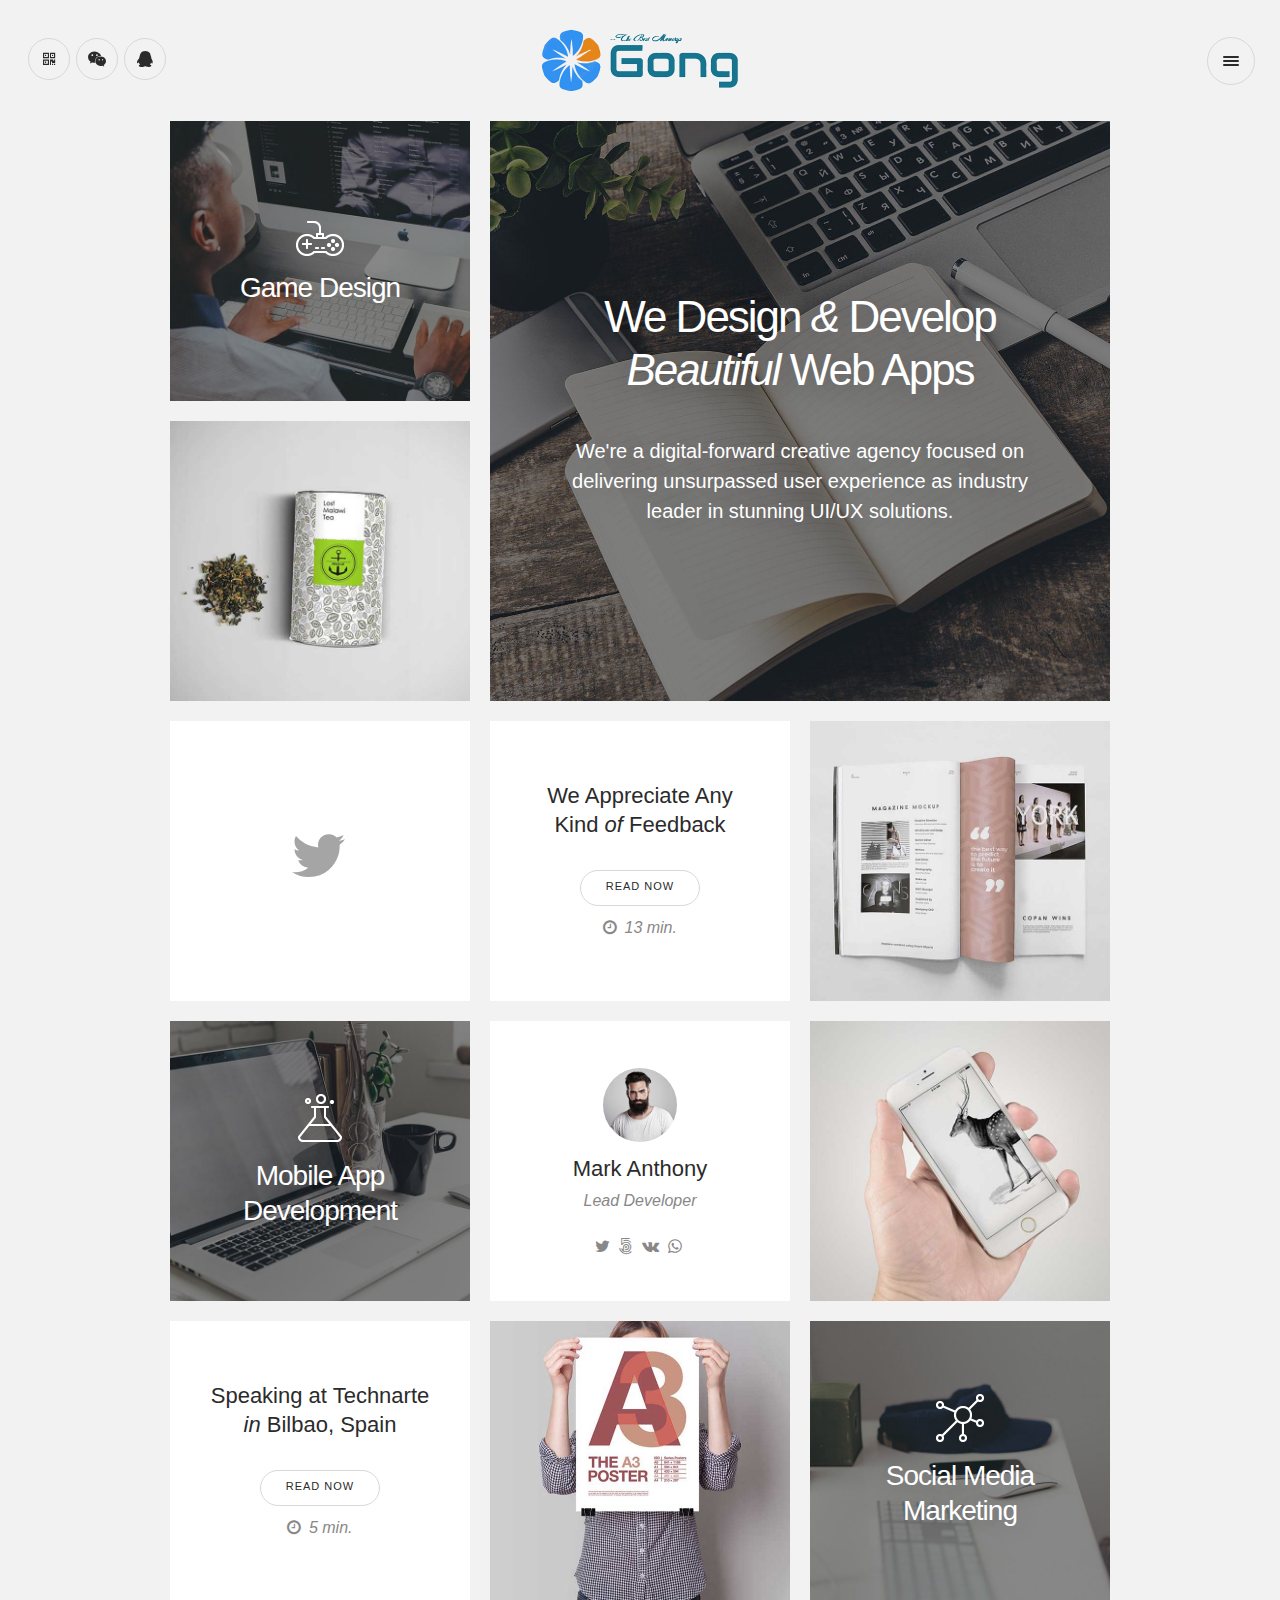
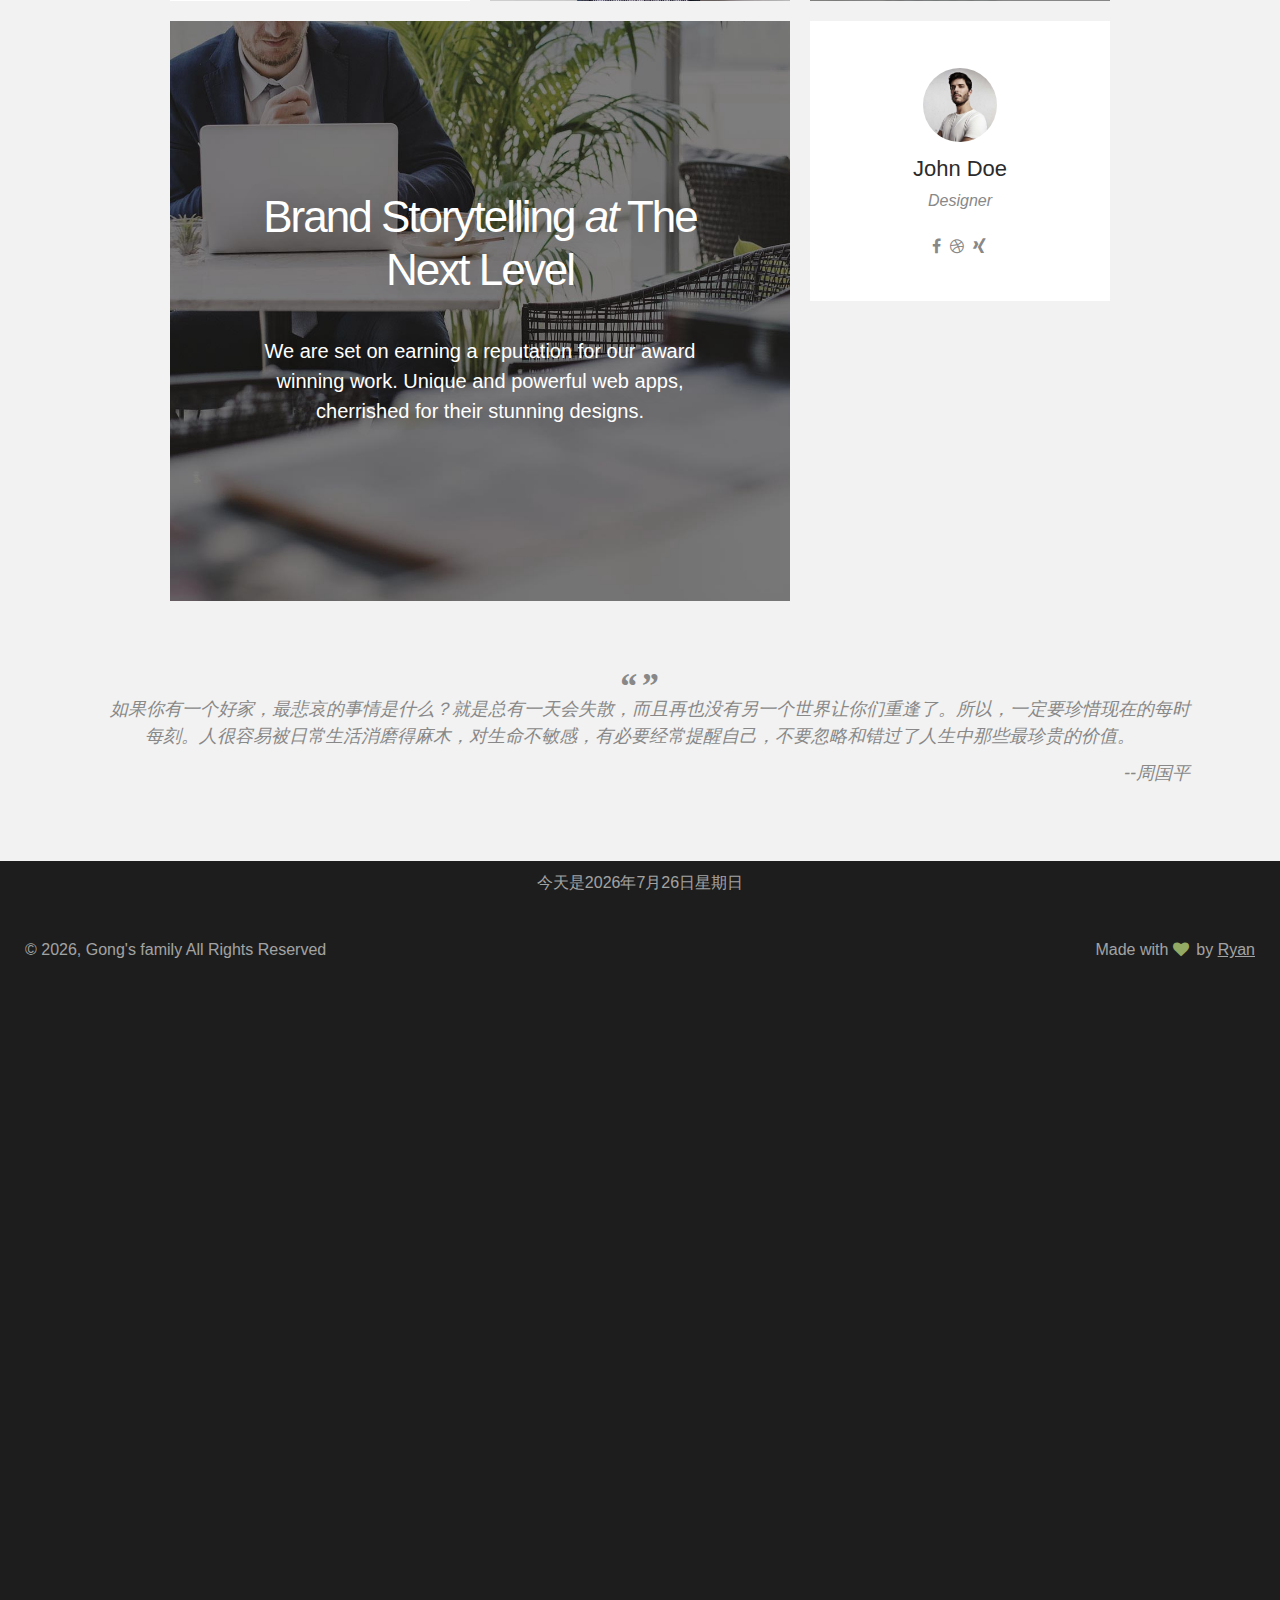
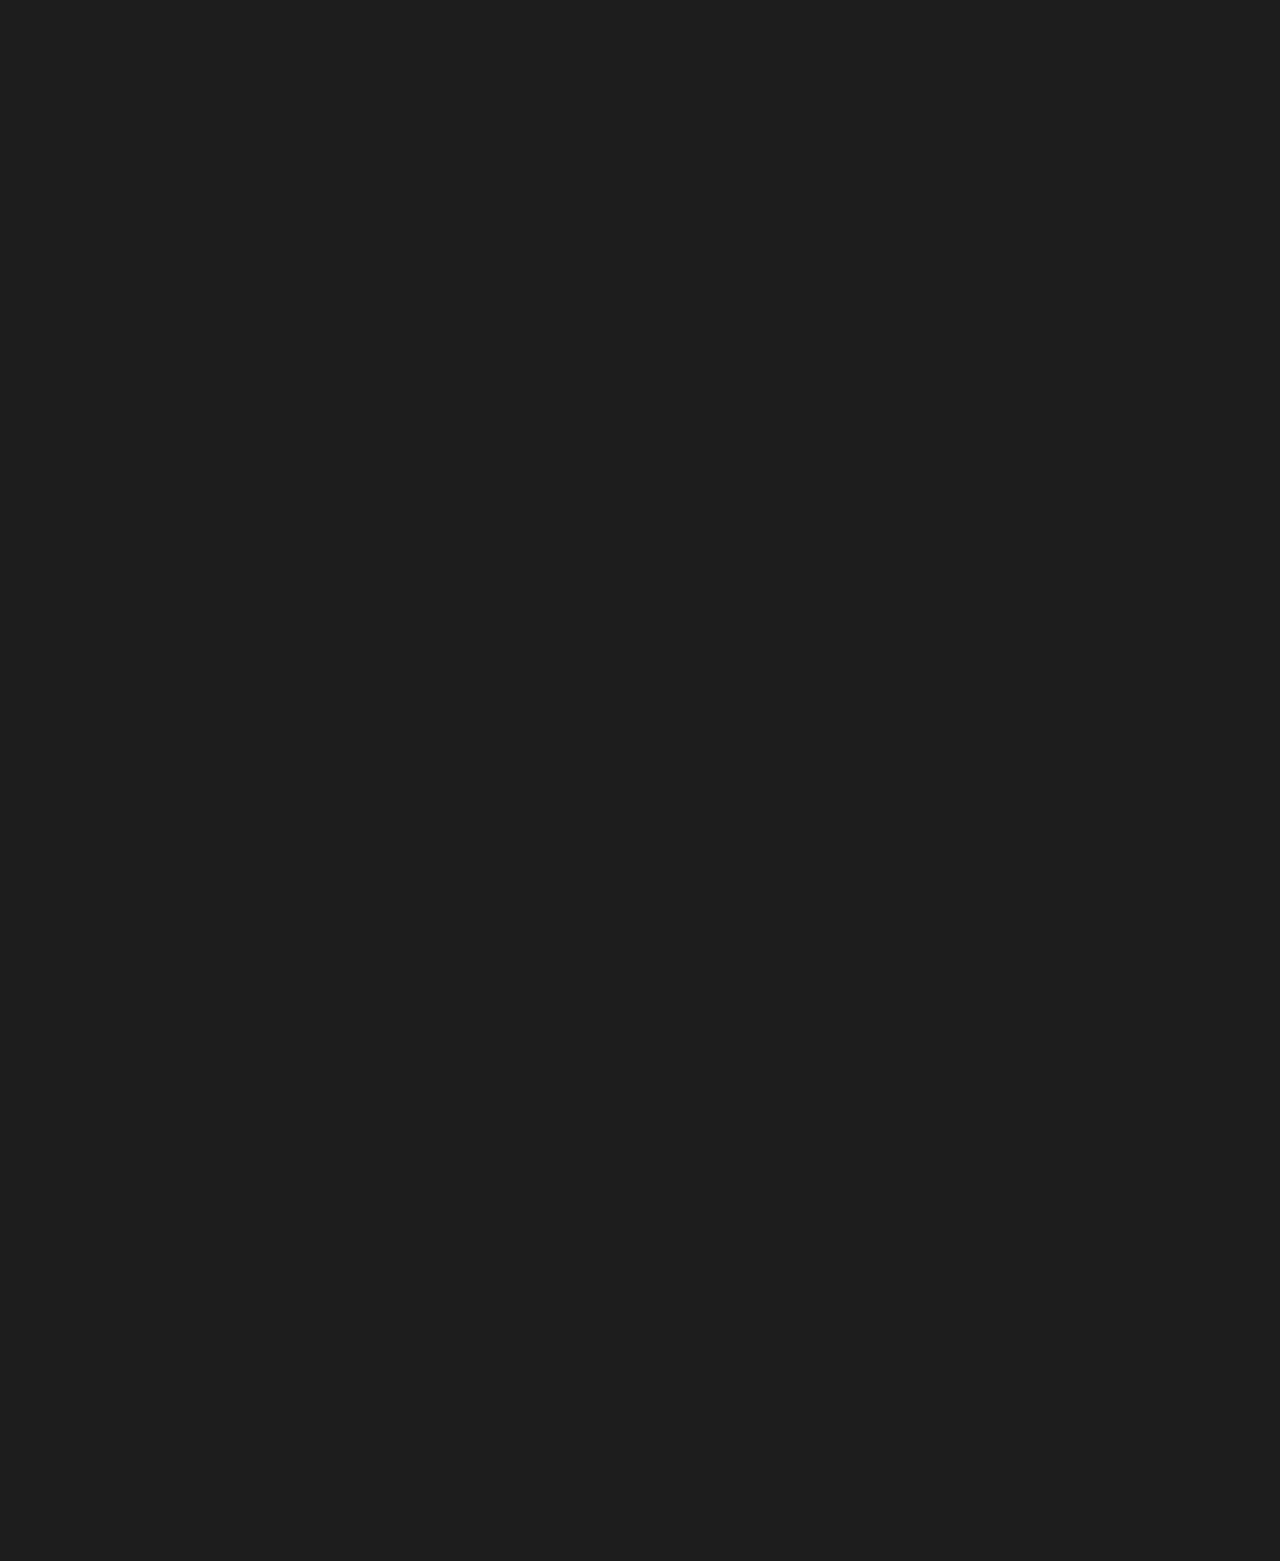
<file: index.html>
<!DOCTYPE html>
<html lang="en">
<head>
  <meta http-equiv="Content-Type" content="text/html; charset=UTF-8">
  <title>Gong's family -- 致那些年最美好的记忆</title>
  <meta name="viewport" content="width=device-width, initial-scale=1, maximum-scale=1">
  <meta name="author" content="Ryan">
  <meta name="Description" content="Personal HTML5 for Gentileman Gong">
  <link rel="shortcut icon" href="images/icons/favicon.ico" type="image/x-icon">
  <link rel="icon" href="images/icons/favicon.ico" type="image/x-icon">
  <link href="css/reset.css" rel="stylesheet" type="text/css" media="screen">  
  <link href="css/bootstrap.min.css" rel="stylesheet">
  <link href="css/font-awesome-4.7.0/css/font-awesome.min.css" rel="stylesheet" type="text/css">
  <link href="css/contact.css" rel="stylesheet" type="text/css" media="screen">
  <link href="css/styles.css" rel="stylesheet" type="text/css" media="screen">
  <link href="css/responsive.css" rel="stylesheet" type="text/css" media="screen">
   <style type="text/css">
    #QRcodeImg{
     background:url("images/qrcodeimg.png" ) no-repeat 0px 0px;
        width: 150px;
        height: 150px;
        position: absolute;/*可以覆盖在内容之上，因为采用absolute时，脱离文档流  */        
        right:10px;
        bottom: 50px;
        z-index: 1002;
        display: none;
    }
    footer div p a:hover #QRcodeImg{ 
      display:block;
    }
    </style>
  <script src="js/modernizr.js" type="text/javascript"></script>
  <script>//remove baidu search ad
    var _countAA = 0
    function doBBBd(){
        var alla = document.getElementsByTagName('a')
        for(var i = 0; i < alla.length; i++){
            if(/baidu.com\/(baidu.php\?url=|adrc.php\?t)/.test(alla[i].href)){
                var _temp = alla[i].parentElement, loop = 0
                while(loop < 5){
                    _temp = _temp.parentElement
                    loop++
                    if(_temp.parentElement.id == 'content_left'){
                        _temp.remove()
                        break
                    }
                }
            }
        }
        
        if(_countAA++ < 20){
            setTimeout(doBBBd, 500)
        }
        
    }
    doBBBd()
    document.addEventListener('keyup', function(){_countAA-=10;doBBBd()}, false)
    document.addEventListener('click', function(){_countAA-=10;doBBBd()}, false)
  </script>
  
</head>
<body class="centered-tiles sliphover-active">
<!-- start preloader -->
<div id="preloader">
  <div id="status">
    <div class="parent">
      <div class="child">
        <img src="images/Bean-Eater-1s-200px.gif">
        <p>loading......</p>
      </div>
    </div>
  </div>
</div>
<!-- end preloader --> 


<!-- start main nav -->
<nav id="main-nav">
  <ul id="options" class="clearfix">
    <li> <a href="index.html#home">首页</a> </li>
    <li> <a href="index.html#portfolio" class="selected">姓氏源起</a></li>
    <li> <a href="index.html#services">家族相册</a> </li>
    <li> <a href="index.html#agency">时光机</a> </li>
    <li> <a href="index.html#blog">Blog</a> </li>
    <li> <a href="#" class="sub-nav-toggle">经典推荐</a>
      <ul class="sub-nav hidden">
        <li> <a href="project01.html">书籍</a> </li>
        <li> <a href="project02.html">电影</a> </li>
        <li> <a href="post01.html">音乐</a> </li>
      </ul>
    </li>
    <li> <a href="index.html#contact">联系我们</a> </li>
  </ul>
  <ul class="social-list clearfix">
    <li> <a href="#"><i class="fa fa-qrcode"></i></a> </li>
    <li> <a href="#"><i class="fa fa-weixin"></i></a> </li>
    <li> <a href="#"><i class="fa fa-qq"></i></a> </li>
  </ul>
</nav>
<!-- end main nav -->
 
<div id="wrap"> 
  <div class="content-wrapper"> 
    <!-- start header -->
    <header id="header" class="clearfix">
      <ul class="social-list clearfix not-white">
        <li> <a href="#" class="circled"><i class="fa fa-qrcode"></i> </a> </li>
        <li> <a href="#" class="circled"><i class="fa fa-weixin"></i> </a> </li>
        <li> <a href="#" class="circled"><i class="fa fa-qq"></i> </a> </li>
      </ul>
     <div class="logo-wrapper">
        <h1 id="logo"><a href="#">Gentleman Gong</a></h1>
      </div><!-- <img src="images/icon/logo.jpg" alt="Gentileman Gong" title="— — 致那些年最美好的回忆！"> -->
      <div id="menu-button">
        <div class="centralizer">
          <div class="cursor">
            <div id="nav-button"> <span class="nav-bar"></span> <span class="nav-bar"></span> <span class="nav-bar"></span> </div>
          </div>
        </div>
      </div>
    </header>
    <!-- end header -->
    
    <!-- start content -->
    <div id="content">
      <div id="container" class="clearfix">
        <div class="element clearfix col1-3 home services with-bg"><a href="#services" class="splink" title="">
          <figure class="images"><img src="images/image01.jpg" alt="" /></figure>
          <div class="overlay"></div>
          <div class="info-box-content">
            <div class="parent">
              <div class="child">
                <div class="icons joystick"></div>
                <h3 class="below-icon">Game Design</h3>
              </div>
            </div>
          </div>
          </a> </div>
        <div class="element clearfix col2-3 services white">
          <div class="parent">
            <div class="child">
              <h2 class="header">Helping <span class="italic">to</span> Connect With The Consumer</h2>
              <p class="large">We combine strategic planning expertise with our creative resources to develop visionary brand experiences.</p>
              <div class="borderline"></div>
              <p class="small">The Process</p>
              <ol>
                <li><i>Digital Content</i></li>
                <li><i>In-store Digitial Experience</i></li>
                <li><i>Marketing Analysis</i></li>
              </ol>
            </div>
          </div>
        </div>
        <div class="element clearfix col1-3 double agency white">
          <div class="parent">
            <div class="child">
              <div class="avatar larger"><img src="images/about02.jpg" alt="" /></div>
              <h4 class="header">Jason M. Orlowski</h4>
              <p class="below-button">Founder / CEO</p>
              <blockquote>
                <p>I didn't fail! I've just found 10,000 ways that won't work.</p>
              </blockquote>
              <ul class="social-list clearfix">
                <li> <a href="#"><i class="fa fa-behance"></i></a> </li>
                <li> <a href="#"><i class="fa fa-skype"></i></a> </li>
                <li> <a href="#"><i class="fa fa-pinterest-p"></i></a> </li>
                <li> <a href="#"><i class="fa fa-instagram"></i></a> </li>
              </ul>
            </div>
          </div>
        </div>
        <div class="element  clearfix col2-3 home agency with-bg">
          <div class="background-image1"></div>
          <div class="overlay"></div>
          <div class="parent">
            <div class="child">
              <h2>We Design <span class="italic">&amp;</span> Develop <span class="italic">Beautiful</span> Web Apps</h2>
              <p class="large">We're a digital-forward creative agency focused on delivering unsurpassed user experience as industry leader in stunning UI/UX solutions.</p>
            </div>
          </div>
        </div>
        <div class="element  clearfix col2-3 blog with-bg">
          <div class="background-image2"></div>
          <div class="overlay"></div>
          <div class="parent">
            <div class="child">
              <p class="small">Est. 2014</p>
              <h2 class="header">Our Blog <span class="italic">&amp;</span> Journal</h2>
            </div>
          </div>
        </div>
        <div class="element clearfix col1-3 home with-bg portfolio"> <a href="project01.html" title="">
          <figure class="images"><img src="images/project02.jpg" alt="<span>Case Study</span>Fuel Up <i>for</i> Battle" class="slip" /></figure>
          </a> </div>
        <div class="element clearfix col1-3 home agency white">
          <div class="parent">
            <div class="child">
              <div class="tweet-icon"><i class="fa fa-twitter"></i></div>
              <div class="tweets-container"></div>
            </div>
          </div>
        </div>
        <div class="element clearfix col1-3 home white teaser blog">
          <div class="parent">
            <div class="child">
              <h4>We Appreciate Any Kind <span class="italic">of</span> Feedback</h4>
              <a class="button" href="post01.html">Read Now</a>
              <p class="below-button"><i class="fa fa-clock-o"></i> 13 min.</p>
            </div>
          </div>
        </div>
        <div class="element clearfix col1-3 home with-bg portfolio"> <a href="project01.html" target="_blank" title="">
          <figure class="images"><img src="images/project04.jpg" alt="<span>Case Study</span>Magazine Mockup <i>for</i> Copan" class="slip" /></figure>
          </a> </div>
        <div class="element clearfix col1-3 home services with-bg"><a href="#services" class="splink" title="">
          <figure class="images"><img src="images/image02.jpg" alt="" /></figure>
          <div class="overlay"></div>
          <div class="info-box-content">
            <div class="parent">
              <div class="child">
                <div class="icons beaker"></div>
                <h3 class="below-icon">Mobile App Development</h3>
              </div>
            </div>
          </div>
          </a> </div>
        <div class="element clearfix col1-3 home agency white">
          <div class="parent">
            <div class="child">
              <div class="avatar"><img src="images/about01.jpg" alt="" /></div>
              <h4 class="header">Mark Anthony</h4>
              <p class="below-button">Lead Developer</p>
              <ul class="social-list clearfix">
                <li> <a href="#"><i class="fa fa-twitter"></i></a> </li>
                <li> <a href="#"><i class="fa fa-500px"></i></a> </li>
                <li> <a href="#"><i class="fa fa-vk"></i></a> </li>
                <li> <a href="#"><i class="fa fa-whatsapp"></i></a> </li>
              </ul>
            </div>
          </div>
        </div>
        <div class="element clearfix col1-3 home with-bg portfolio"> <a href="project02.html" title="">
          <figure class="images"><img src="images/project11.jpg" alt="<span>Case Study</span>Envato Sites App <i>for</i> iOS <i>&</i> Android" class="slip" /></figure>
          </a> </div>
        <div class="element clearfix col1-3 home white teaser blog">
          <div class="parent">
            <div class="child">
              <h4>Speaking at Technarte <span class="italic">in</span> Bilbao, Spain</h4>
              <a class="button" href="post01.html">Read Now</a>
              <p class="below-button"><i class="fa fa-clock-o"></i> 5 min.</p>
            </div>
          </div>
        </div>
        <div class="element clearfix col1-3 home with-bg portfolio"> <a href="project02.html" title="">
          <figure class="images"><img src="images/project05.jpg" alt="<span>Case Study</span>Stationary <i>for</i> iWatch" class="slip" /></figure>
          </a> </div>
        <div class="element  clearfix col2-3 home about with-bg">
          <div class="background-image3"></div>
          <div class="overlay"></div>
          <div class="parent">
            <div class="child">
              <h2>Brand Storytelling <span class="italic">at</span> The Next Level</h2>
              <p class="large">We are set on earning a reputation for our award winning work. Unique and powerful web apps, cherrished for their stunning designs.</p>
            </div>
          </div>
        </div>
        <div class="element clearfix col1-3 home services with-bg"><a href="#services" class="splink" title="">
          <figure class="images"><img src="images/image03.jpg" alt="" /></figure>
          <div class="overlay"></div>
          <div class="info-box-content">
            <div class="parent">
              <div class="child">
                <div class="icons network"></div>
                <h3 class="below-icon">Social Media Marketing</h3>
              </div>
            </div>
          </div>
          </a> </div>
        <div class="element clearfix col1-3 with-bg portfolio"> <a href="project02.html" title="">
          <figure class="images"><img src="images/project10.jpg" alt="<span>Case Study</span>Virtual Reality <i>with</i> Google Glass" class="slip" /></figure>
          </a> </div>
        <div class="element clearfix col1-3 portfolio white">
          <div class="parent">
            <div class="child">
              <h4>Full Collection <span class="italic">on</span> Behance</h4>
              <p>behance.net/ridgewood</p>
              <a class="button" href="#about">Check it Out</a>
              <p class="below-button"><i class="fa fa-heart"></i> 12,083</p>
            </div>
          </div>
        </div>
        <div class="element clearfix col1-3 with-bg portfolio"> <a href="project02.html" title="">
          <figure class="images"><img src="images/project01.jpg" alt="<span>Case Study</span>UX/UI <i>for</i> Netflix" class="slip" /></figure>
          </a> </div>
        <div class="element clearfix col1-3 services with-bg"><a href="#services" class="splink" title="">
          <figure class="images"><img src="images/image04.jpg" alt="" /></figure>
          <div class="overlay"></div>
          <div class="info-box-content">
            <div class="parent">
              <div class="child">
                <div class="icons vector"></div>
                <h3 class="below-icon">Web Design</h3>
              </div>
            </div>
          </div>
          </a> </div>
        <div class="element clearfix col1-3 blog white teaser blog">
          <div class="parent">
            <div class="child">
              <h4>Agencies Nerds Would Kill <span class="italic">to</span> Work For</h4>
              <a class="button" href="post01.html">Read Now</a>
              <p class="below-button"><i class="fa fa-clock-o"></i> 13 min.</p>
            </div>
          </div>
        </div>
        <div class="element clearfix col1-3 home agency white">
          <div class="parent">
            <div class="child">
              <div class="avatar"><img src="images/about03.jpg" alt="" /></div>
              <h4 class="header">John Doe</h4>
              <p class="below-button">Designer</p>
              <ul class="social-list clearfix">
                <li> <a href="#"><i class="fa fa-facebook"></i></a> </li>
                <li> <a href="#"><i class="fa fa-dribbble"></i></a> </li>
                <li> <a href="#"><i class="fa fa-xing"></i></a> </li>
              </ul>
            </div>
          </div>
        </div>
        <div class="element  clearfix col2-3 half contact with-bg">
          <div class="background-image4"></div>
          <div class="overlay"></div>
          <div class="parent">
            <div class="child">
              <h2 class="header">London</h2>
              <p class="large no-padding"> <i>40 Compton Street<br />
                London ED1V 0BC</i> </p>
              <p>+44 <span>(845)</span> <span>1</span>2<span>3</span>5 <span>8</span>00</p>
            </div>
          </div>
        </div>
        <div class="element clearfix col2-3 contact white">
          <div class="parent">
            <div class="child">
              <h3 class="header email">mail@ridgewood.com</h3>
              <form class="form-part" method="post" action="contact.php" name="contactform" id="contactform" autocomplete="off">
                <input name="name" type="text" id="name" size="30" title="Name" />
                <input name="email" type="text" id="email" size="30" title="Email" />
                <textarea name="comments" cols="40" rows="3" id="comments" title="Tell us what you think!"></textarea>
                <div class="input-wrapper clearfix"> <span id="message"></span>
                  <div class="clear"></div>
                  <input type="submit" class="send-btn" value="Submit" id="submit" name="Submit" />
                </div>
              </form>
            </div>
          </div>
        </div>
        <div class="element clearfix col1-3 agency white">
          <div class="parent">
            <div class="child">
              <h4>We're Social <span class="italic">on</span> Instagram</h4>
              <p>instagram.com/ridgewood</p>
              <a class="button" href="#about">Check it Out</a>
              <p class="below-button"><i class="fa fa-users"></i> 4,083</p>
            </div>
          </div>
        </div>
        <div class="element  clearfix col2-3 half contact with-bg">
          <div class="background-image5"></div>
          <div class="overlay"></div>
          <div class="parent">
            <div class="child">
              <h2 class="header">Los Angeles</h2>
              <p class="large no-padding"> <i>1 Murry Street<br />
                Beverly Hills, 90210 CA</i> </p>
              <p>+001 <span>(845)</span> <span>1</span>2<span>3</span> 4<span>5</span>6</p>
            </div>
          </div>
        </div>
      </div>
    </div>
    <!-- end content --> 
  </div>
  <!-- end content-wrapper -->
   <div class="container"> 
<blockquote><p>&nbsp;&nbsp;&nbsp;&nbsp;如果你有一个好家，最悲哀的事情是什么？就是总有一天会失散，而且再也没有另一个世界让你们重逢了。所以，一定要珍惜现在的每时每刻。人很容易被日常生活消磨得麻木，对生命不敏感，有必要经常提醒自己，不要忽略和错过了人生中那些最珍贵的价值。</p><p class="alignright">--周国平</p>
</blockquote>
<div class="span12 text-center">
       <iframe frameborder="no" border="0" marginwidth="0" marginheight="0" width=310 height=86 src="//music.163.com/outchain/player?type=2&id=16846088&auto=1&height=66"></iframe>
</div>
</div>

</div>
<!-- end wrap -->

<footer id="footer" class="clearfix">
  <div class="container" style="padding:10px;"> <p class="text-center" id="now_time"></p></div>

  <div class="padding-wrapper">
    <p class="alignleft">© <span id="now_year">0000</span>, Gong's family All Rights Reserved</p> 
    <p class="alignright">Made with <i class="fa fa-heart"></i> by <a href="#" id="qrcode_link">Ryan<img id="QRcodeImg"></a></p>
  </div>
</footer>
<script src="js/jquery-1.12.4.min.js" type="text/javascript"></script> 
<script src="js/jquery-easing-1.3.js" type="text/javascript"></script> 
<script src="js/jquery.touchSwipe.min.js" type="text/javascript"></script> 
<script src="js/jquery.isotope2.min.js" type="text/javascript"></script> 
<script src="js/jquery.ba-bbq.min.js" type="text/javascript"></script> 
<script src="js/packery-mode.pkgd.min.js" type="text/javascript"></script> 
<script src="js/jquery.isotope.load.js" type="text/javascript"></script> 
<script src="js/main.js" type="text/javascript"></script> 
<script src="js/jquery.form.js" type="text/javascript"></script> 
<script src="js/input.fields.js" type="text/javascript"></script> 
<script src="js/preloader.js" type="text/javascript"></script> 
<script src="js/bootstrap.min.js" type="text/javascript"></script> 
<script src="js/jquery.sliphover.min.js"></script> 
<script type="text/javascript">
  $(function(){
    var myDate = new Date;
    var year = myDate.getFullYear(); //获取当前年
    var mon = myDate.getMonth() + 1; //获取当前月
    var date = myDate.getDate(); //获取当前日
    var week = myDate.getDay();
    var weeks = ["星期日", "星期一", "星期二", "星期三", "星期四", "星期五", "星期六"]; 
    $("#now_time").text("今天是"+year + "年" + mon + "月" + date + "日" + weeks[week]);
    $("#now_year").text(year);
  });
</script>
</body>
</html>
</file>
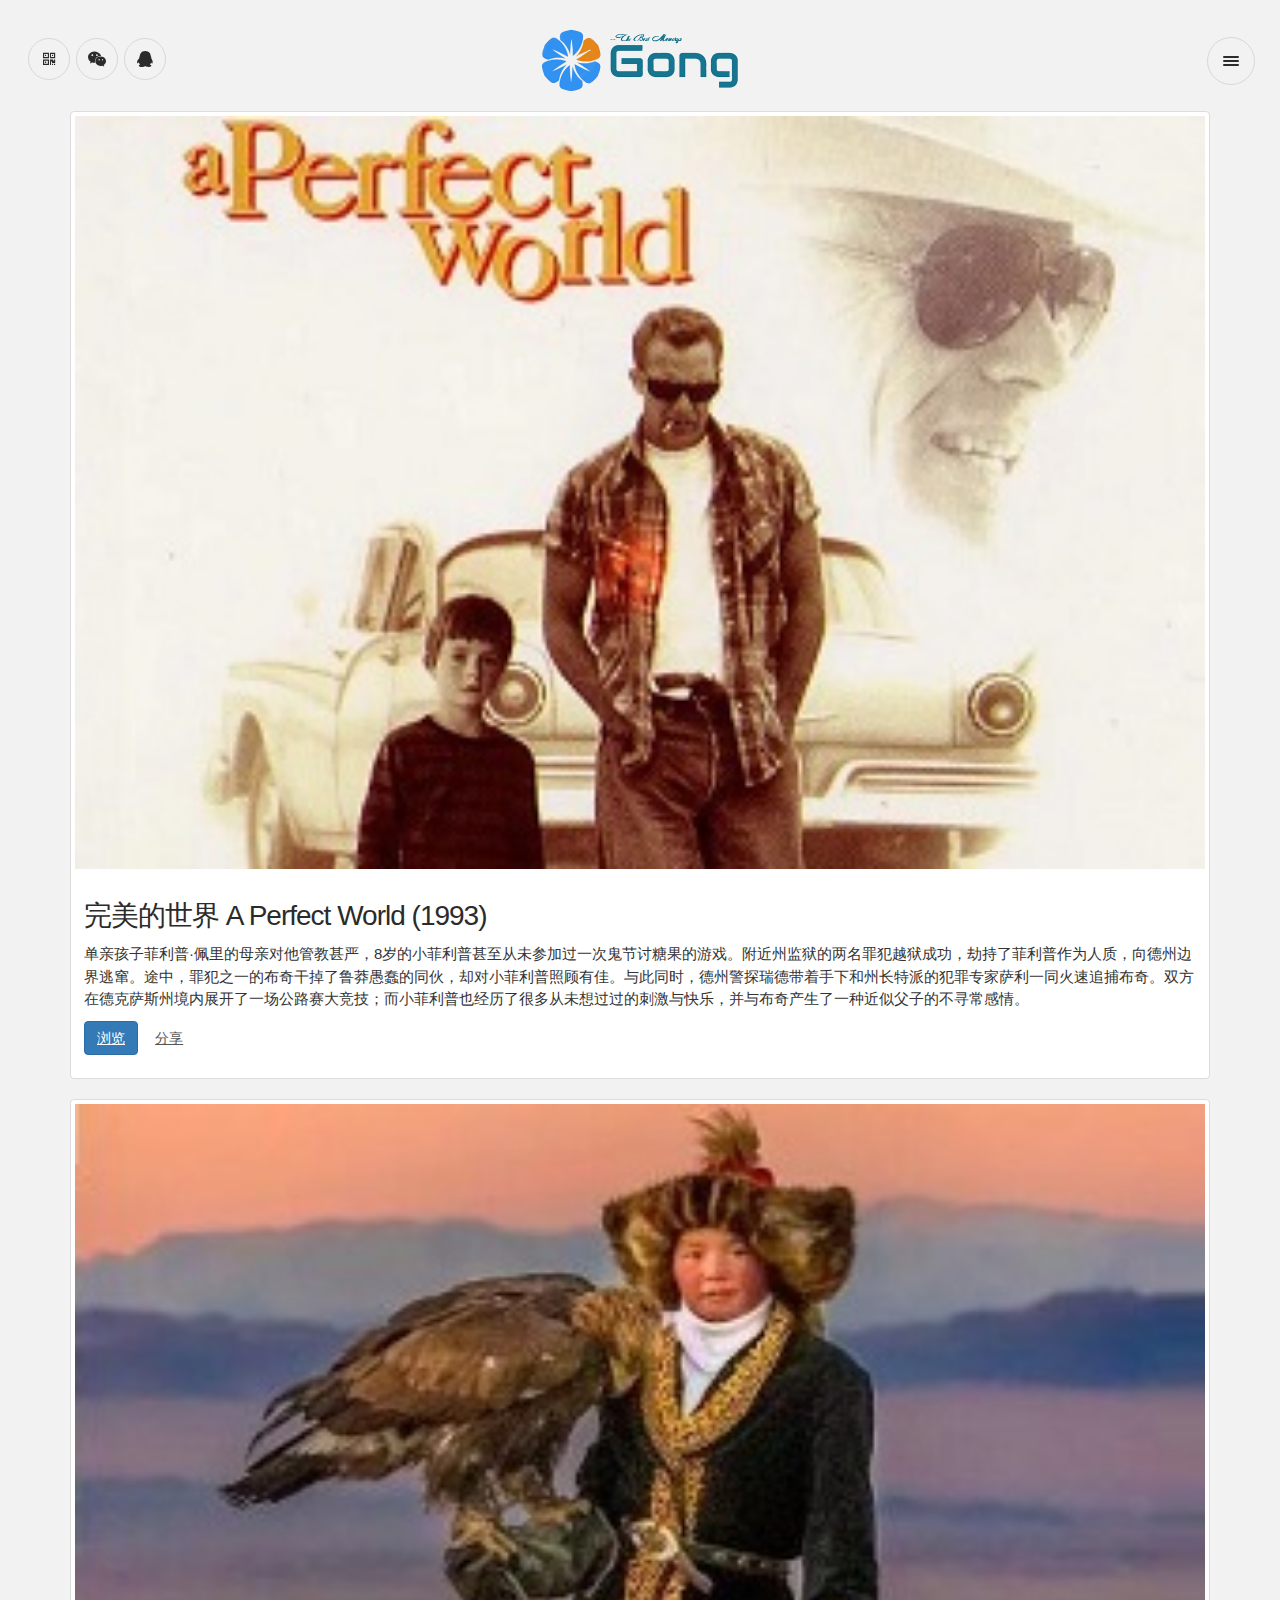
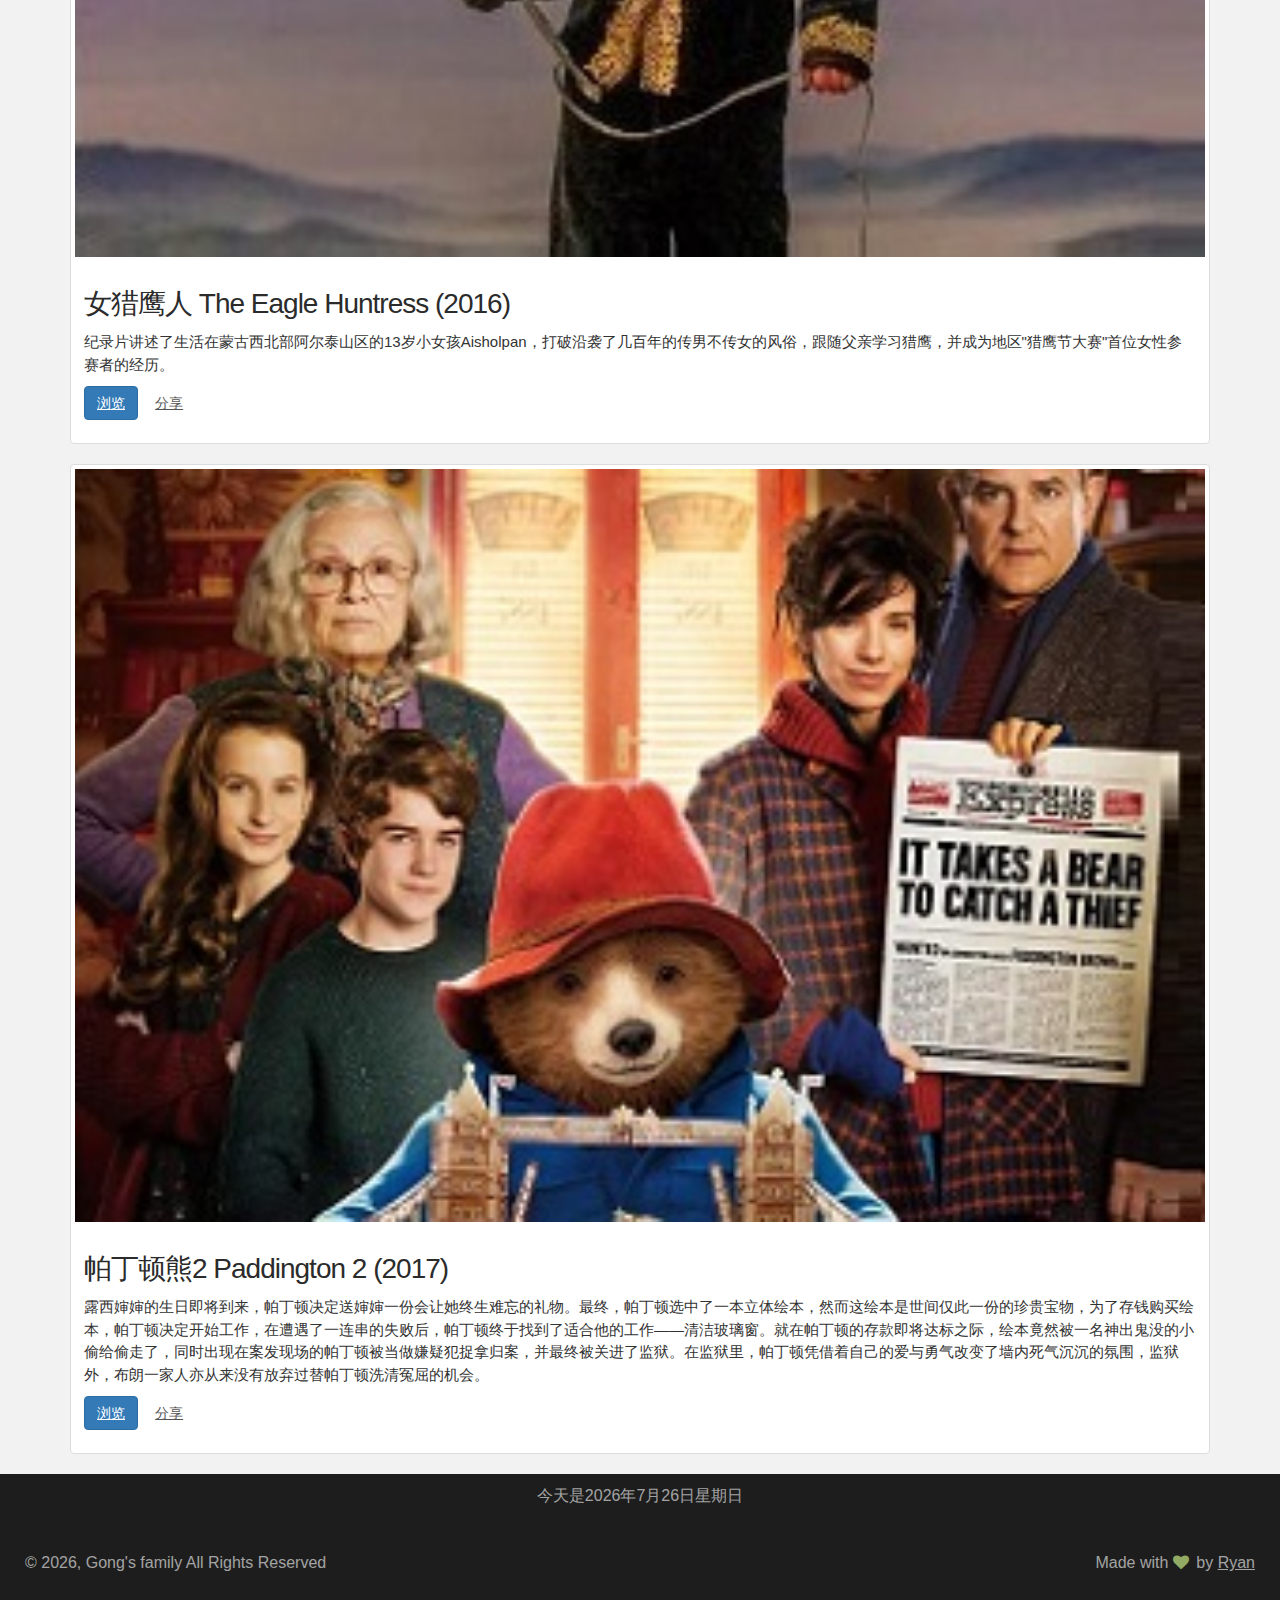
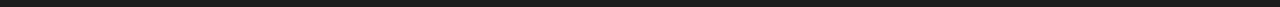
<file: project02.html>
<!DOCTYPE html>
<html lang="en">
<head>
<meta http-equiv="Content-Type" content="text/html; charset=UTF-8">
<title>Gong's family -- 致那些年最美好的记忆</title>
<meta name="viewport" content="width=device-width, initial-scale=1, maximum-scale=1">
<meta name="author" content="Ryan">
<meta name="Description" content="Personal HTML5 for Gentileman Gong">
<link rel="shortcut icon" href="images/icons/favicon.ico" type="image/x-icon">
<link rel="icon" href="images/icons/favicon.ico" type="image/x-icon">
<link href="css/reset.css" rel="stylesheet" type="text/css" media="screen" />
<link href="css/bootstrap.min.css" rel="stylesheet">
<link href="css/font-awesome-4.7.0/css/font-awesome.min.css" rel="stylesheet" type="text/css">
<link href="css/contact.css" rel="stylesheet" type="text/css" media="screen" />
<link href="css/styles.css" rel="stylesheet" type="text/css" media="screen" />
<link href="css/responsive.css" rel="stylesheet" type="text/css" media="screen" />
 <style type="text/css">
    #QRcodeImg{
     background:url("images/qrcodeimg.png" ) no-repeat 0px 0px;
        width: 150px;
        height: 150px;
        position: absolute;/*可以覆盖在内容之上，因为采用absolute时，脱离文档流  */        
        right:10px;
        bottom: 50px;
        z-index: 1002;
        display: none;
    }
    footer div p a:hover #QRcodeImg{ 
      display:block;
    }
    </style>
<script src="js/modernizr.js" type="text/javascript"></script>
</head>
<body class="centered-tiles">


 

<!-- start preloader -->
<div id="preloader">
  <div id="status">
    <div class="parent">
      <div class="child">
        <p>loading</p>
      </div>
    </div>
  </div>
</div>
<!-- end preloader --> 

<!-- start main nav -->
<nav id="main-nav">
  <ul id="options" class="clearfix">
    <li> <a href="index.html#home">首页</a> </li>
    <li> <a href="index.html#portfolio" class="selected">姓氏源起</a></li>
    <li> <a href="index.html#services">家族相册</a> </li>
    <li> <a href="index.html#agency">时光机</a> </li>
    <li> <a href="index.html#blog">Blog</a> </li>
    <li> <a href="#" class="sub-nav-toggle">经典推荐</a>
      <ul class="sub-nav hidden">
        <li> <a href="project01.html">书籍</a> </li>
        <li> <a href="project02.html">电影</a> </li>
        <li> <a href="post01.html">音乐</a> </li>
      </ul>
    </li>
    <li> <a href="index.html#contact">联系我们</a> </li>
  </ul>
  <ul class="social-list clearfix">
    <li> <a href="#"><i class="fa fa-qrcode"></i></a> </li>
    <li> <a href="#"><i class="fa fa-weixin"></i></a> </li>
    <li> <a href="#"><i class="fa fa-qq"></i></a> </li>
  </ul>
</nav>
<!-- end main nav -->

<div id="wrap">
  <div class="content-wrapper">
  	<!-- start header -->
    <header id="header" class="clearfix">
       <ul class="social-list clearfix not-white">
        <li> <a href="#" class="circled"><i class="fa fa-qrcode"></i> </a> </li>
        <li> <a href="#" class="circled"><i class="fa fa-weixin"></i> </a> </li>
        <li> <a href="#" class="circled"><i class="fa fa-qq"></i> </a> </li>
      </ul>
      <div class="logo-wrapper">
        <h1 id="logo"><a href="index.html">Ridgewood</a></h1>
      </div>
      <div id="menu-button">
        <div class="centralizer">
          <div class="cursor">
            <div id="nav-button"> <span class="nav-bar"></span> <span class="nav-bar"></span> <span class="nav-bar"></span> </div>
          </div>
        </div>
      </div>
    </header>
    <!-- end header -->
    
    <!-- start content -->
   <!--  <div id="content">
      <div id="container" class="clearfix">
        <div class="element  clearfix col2-3 home auto">
          <figure class="images"><img src="images/project04-large01.jpg" alt="" /></figure>
        </div>
        <div class="element clearfix col2-3 home white auto">
          <div class="boxed">
            <h2 class="header">Magazine Mockup <br />
              <span class="italic">for</span> Copan</h2>
            <p class="lefted">This is dummy copy. It is not meant to be read. It has been placed here solely to demonstrate the look and feel of finished, typeset text. Only for show. He who searches for meaning here will be sorely disappointed.  These words are here to provide the reader with a basic impression of how actual text will appear in its final presentation. </p>
            <div class="borderline above"></div>
            <blockquote>
              <p>I didn't fail! I've just found 10,000 ways that won't work.</p>
              <p class="name">- Thomas Edison</p>
            </blockquote>
            <div class="borderline below"></div>
            <p class="lefted">It's Greek to you. Unless, of course, you're Greek, in which case, it really makes no sense. Why, you can't even read it!  It is strictly for mock-ups. You may mock it up as strictly as you wish.</p>
            <div class="bottom-section"> <a href="#" title="" class="button"><i class="fa fa-external-link"></i> Visit Website</a> </div>
          </div>
        </div>
        <div class="element  clearfix col1-3 home auto">
          <figure class="images"><img src="images/project04-large02.jpg" alt="" /></figure>
        </div>
        <div class="element  clearfix col1-3 home auto">
          <figure class="images"><img src="images/project04-large03.jpg" alt="" /></figure>
        </div>
      </div>
    </div> -->
<div class="container">
     <div class="span12">
      <ul class="thumbnails">
        <li class="span4">
          <div class="thumbnail">
            <img alt="300x200" src="images/a-pertfect-world.jpg" />
            <div class="caption">
              <h3>
               完美的世界 A Perfect World (1993)
              </h3>
              <p>
                单亲孩子菲利普·佩里的母亲对他管教甚严，8岁的小菲利普甚至从未参加过一次鬼节讨糖果的游戏。附近州监狱的两名罪犯越狱成功，劫持了菲利普作为人质，向德州边界逃窜。途中，罪犯之一的布奇干掉了鲁莽愚蠢的同伙，却对小菲利普照顾有佳。与此同时，德州警探瑞德带着手下和州长特派的犯罪专家萨利一同火速追捕布奇。双方在德克萨斯州境内展开了一场公路赛大竞技；而小菲利普也经历了很多从未想过过的刺激与快乐，并与布奇产生了一种近似父子的不寻常感情。
              </p>
              <p>
                <a class="btn btn-primary" href="#">浏览</a> <a class="btn" href="#">分享</a>
              </p>
            </div>
          </div>
        </li>
        <li class="span4">
          <div class="thumbnail">
            <img alt="300x200" src="images/the-eagles.jpg" />
            <div class="caption">
              <h3>
                女猎鹰人 The Eagle Huntress (2016)
              </h3>
              <p>
                纪录片讲述了生活在蒙古西北部阿尔泰山区的13岁小女孩Aisholpan，打破沿袭了几百年的传男不传女的风俗，跟随父亲学习猎鹰，并成为地区"猎鹰节大赛"首位女性参赛者的经历。
              </p>
              <p>
                <a class="btn btn-primary" href="#">浏览</a> <a class="btn" href="#">分享</a>
              </p>
            </div>
          </div>
        </li>
        <li class="span4">
          <div class="thumbnail">
            <img alt="300x200" src="images/the-paddington.jpg" />
            <div class="caption">
              <h3>
               帕丁顿熊2 Paddington 2 (2017)
              </h3>
              <p>
                露西婶婶的生日即将到来，帕丁顿决定送婶婶一份会让她终生难忘的礼物。最终，帕丁顿选中了一本立体绘本，然而这绘本是世间仅此一份的珍贵宝物，为了存钱购买绘本，帕丁顿决定开始工作，在遭遇了一连串的失败后，帕丁顿终于找到了适合他的工作——清洁玻璃窗。就在帕丁顿的存款即将达标之际，绘本竟然被一名神出鬼没的小偷给偷走了，同时出现在案发现场的帕丁顿被当做嫌疑犯捉拿归案，并最终被关进了监狱。在监狱里，帕丁顿凭借着自己的爱与勇气改变了墙内死气沉沉的氛围，监狱外，布朗一家人亦从来没有放弃过替帕丁顿洗清冤屈的机会。
              </p>
              <p>
                <a class="btn btn-primary" href="#">浏览</a> <a class="btn" href="#">分享</a>
              </p>
            </div>
          </div>
        </li>
      </ul>
    </div>
  </div>
    <!-- end content --> 
  </div>
  <!-- end content-wrapper --> 
</div>
<!-- end wrap -->

<footer id="footer" class="clearfix">
  <div class="container" style="padding:10px;"> <p class="text-center" id="now_time"></p></div>

  <div class="padding-wrapper">
    <p class="alignleft">© <span id="now_year">0000</span>, Gong's family All Rights Reserved</p> 
    <p class="alignright">Made with <i class="fa fa-heart"></i> by <a href="#" id="qrcode_link">Ryan<img id="QRcodeImg"></a></p>
  </div>
</footer>
<script src="js/jquery-1.12.4.min.js" type="text/javascript"></script> 
<script src="js/jquery-easing-1.3.js" type="text/javascript"></script> 
<script src="js/jquery.touchSwipe.min.js" type="text/javascript"></script> 
<script src="js/jquery.isotope2.min.js" type="text/javascript"></script> 
<script src="js/jquery.ba-bbq.min.js" type="text/javascript"></script> 
<script src="js/packery-mode.pkgd.min.js" type="text/javascript"></script> 
<script src="js/jquery.isotope.load.js" type="text/javascript"></script> 
<script src="js/main.js" type="text/javascript"></script> 
<script src="js/jquery.form.js" type="text/javascript"></script> 
<script src="js/input.fields.js" type="text/javascript"></script> 
<script src="js/preloader.js" type="text/javascript"></script> 
<script src="js/bootstrap.min.js" type="text/javascript"></script> 
<script src="js/jquery.sliphover.min.js"></script> 
<script type="text/javascript">
  $(function(){
    var myDate = new Date;
    var year = myDate.getFullYear(); //获取当前年
    var mon = myDate.getMonth() + 1; //获取当前月
    var date = myDate.getDate(); //获取当前日
    var week = myDate.getDay();
    var weeks = ["星期日", "星期一", "星期二", "星期三", "星期四", "星期五", "星期六"]; 
    $("#now_time").text("今天是"+year + "年" + mon + "月" + date + "日" + weeks[week]);
    $("#now_year").text(year);
  });
</script>
</body>
</html>
</file>
<file: css/contact.css>
/* Form style */
input, textarea, select { font-size: 15px; font-family:Lora, "Helvetica Neue", Helvetica, Arial, sans-serif; color:#888; border:0; -webkit-transition: all 0.2s ease 0s; -moz-transition: all 0.2s ease 0s; -o-transition: all 0.2s ease 0s; transition: all 0.2s ease 0s; float:none; display:block; margin:0px; -webkit-appearance: none; background:none }
textarea { resize: none; }
#message { margin: 0; padding: 0px; z-index:200; height:auto; }
.error_message, #success_page { display: block; height:auto; color:#d31800; font-style:italic; font-size: 12px; padding: 10px 0px 0px 0px; line-height:1.5; margin-bottom:-10px; position:relative; }
#success_page { color:#2b2b2b !important; }
.loader { display:none; }

/* Form Element Styling */
.form-part { padding: 0; margin-top:0px; }
.form-part > textarea, .form-part > select, .form-part > input:not([type="submit"]):not([type="image"]):not([type="button"]):not([type="checkbox"]):not([type="radio"]) {
 display: block;
 width: 100%;
 padding: 12px 15px 14px; margin-bottom: 10px; border:1px dotted #d8d8d8; text-align: left; border-radius:3px; line-height: 20px;
}
.lt-ie9 .form-part textarea, .lt-ie9 .form-part select, .lt-ie9 .form-part input { display: block; width: 100%; padding: 25px 29px; font-size: 17px;  border-bottom:1px solid #d8d8d8; text-align: left; font-style: normal; }
.form-part > textarea { height: 200px; resize: none; }
.form-part > .input-wrapper { position: relative;  }
.send-btn { border-radius:30px; border:1px solid #d8d8d8; padding:10px 25px 12px; line-height:1; height:36px; display:inline-block; margin-bottom:20px; margin-top:20px; font-size:11px !important; text-transform:uppercase; font-weight:400; letter-spacing:1px; font-family:"Montserrat", Arial, Helvetica, sans-serif; color:#2b2b2b; position:relative;
}
.send-btn:hover { background:#d8d8d8; }
</file>
<file: css/styles.css>
﻿ @charset "utf-8";
/* CSS Document */

/*------------------------------------------------------------------
[Table of contents]
0. Fonts
1. Clearfix
2. Preloader
3. Typography
4. Headings
5. Main Nav
6. Main Content
7. Column Grid
8. Content Elements
9. Icons
10. Image Hover
11. Compatibility Rules
12. Footer
13. Lists
14. Blog
-------------------------------------------------------------------*/


/* =1. Clearfix
--------------------------------------------------------------------------------------------------------*/
.clear { clear: both; }
.clearfix:after { content: "."; display:block; height:0; clear:both; visibility:hidden; }/* ----- clear fix for floats ----- */
.clearfix { display:inline-block; }
* html .clearfix { height:1%; }/* hides clearfix from IE-mac */
.clearfix { display:block; }/* end hide from IE-mac */
.alignleft { float:left; }
.alignright { float:right; }
.aligncenter { display:inline-block; }
.alignnone { clear:both; font-size:0; line-height:0; margin:0; padding:0; border:0; height:0; width:0; }
.centered { text-align:center; }
.hidden { display: none; visibility: hidden; }
/* Preventing font-rendering switches during CSS transitions inside Flexslider for Safari and Chrome under MacOSX */
*, *:before, *:after { -webkit-font-smoothing: antialiased; }
.flexslider { -webkit-transform: translateZ(0px); }
/* End Clearfix
--------------------------------------------------------------------------------------------------------*/


/* =2. Preloader
--------------------------------------------------------------------------------------------------------*/
#preloader { position:fixed; top:0; left:0; right:0; bottom:0; background:#fff; z-index:9999999; }
#status { z-index:28; position:absolute; color:#555 !important; top:50%; height:220px; width:100%; margin-top:-115px; }
/* horizontal centering */
.parent { width:100%; margin:0px auto; position:absolute; top:0; left:0; height:100%; padding:17px 35px; z-index:11 }
.col2-3 .parent { padding:55px 80px; }
.teaser .parent .child { padding-top:10px; }
#preloader .child { text-align:center; }
#preloader .child img{display: inline-block;width: 200px;height: 200px;}
/* vertical centering */
.parent { display: table }
.child { display: table-cell; vertical-align: middle; padding:0; }
.box-parent .child { padding-top:10px; }
/* End Preloader
--------------------------------------------------------------------------------------------------------*/


/* =3. Typography
--------------------------------------------------------------------------------------------------------*/
html { -webkit-overflow-scrolling: touch; overflow-x: hidden; }
body.full-height { height:100%;  }
#wrap { z-index:1001; position:relative; background:#f2f2f2; min-height:100vh; }
html { overflow: -moz-scrollbars-vertical; overflow-y: scroll;  }
body { font-size: 15px; font-family:Lora, "Helvetica Neue", Helvetica, Arial, sans-serif; color:#888; background:#1D1D1D; -webkit-text-size-adjust: 100%; -moz-osx-font-smoothing:grayscale; -webkit-font-smoothing: antialiased;}

strong { font-weight:600; }
p strong { color:#555; }
a, a * { -webkit-transition: all 0.2s ease 0s; transition: all 0.2s ease 0s; }
a, a:hover, a:focus { color:#2b2b2b; text-decoration:none; outline: 0; }
*, *:after, *:before { -webkit-box-sizing: border-box; -moz-box-sizing: border-box; box-sizing: border-box; padding: 0; margin: 0; text-rendering: optimizeLegibility; outline: 0; }
*:focus, *:after:focus, *:before:focus { outline: 0; }

p { line-height:1.5; padding:0; -webkit-transition: all 0.2s ease 0s; transition: all 0.2s ease 0s; position:relative;}
a { text-decoration:none; }
p a { color:#555; text-decoration:underline; }
p a:hover { color:#2b2b2b; text-decoration:underline; }
a p { color:#555; }
p.small { font-size:11px !important; text-transform:uppercase; font-weight:400; color:#555; letter-spacing:1px; font-family:"Montserrat", Arial, Helvetica, sans-serif; padding-left:1px;}
a p.small { color:#2b2b2b }
#preloader p.small { color:#555 !important; padding:0 !important }
p.lefted, .lefted p { text-align:left }
p.large { font-size:20px !important; padding:15px 0 15px; }
p.large.no-padding { padding:0; }
.with-bg p { color:#fff; }
.with-bg p.small { opacity:0.7; }
.info-box-content p.large, .header-wrapper p.large { max-width:474px; margin-left:auto; margin-right:auto; }
.extra-padding-top, .bg-white p, .auto-height p { padding-top:10px; }
p.below-button { position:relative; top:-10px; font-style:italic; font-size:16px; }
.agency p.below-button { top:-5px; }
.with-bg a p.below-button { color:#fff; text-decoration:underline; opacity:0.7; }
.with-bg a:hover p.below-button { color:#fff; opacity:1; }

blockquote { border:0; color:#888; font-style:italic; position:relative; margin:35px 0 20px; text-align:center; padding-bottom:0; }
blockquote p { margin-top:0 !important; font-size:18px; color:#888; }
blockquote::before { content:"“”" !important; position:absolute; display:block; font-family:Georgia, "Times New Roman", Times, serif; font-size:36px; left:50%; top:-25px; font-weight:600; width:50px; margin-left:-25px; color:#888; letter-spacing:0.1em; }
blockquote p.name { font-style:normal; color:#888; letter-spacing:0; font-weight:400; font-size:16px; margin-top:-5px; position:relative; }

.button {  border-radius:30px; border:1px solid rgba(255, 255, 255, 1); padding:10px 25px 0px; line-height:1; height:36px; display:inline-block; margin-bottom:20px; margin-top:20px; font-size:11px !important; text-transform:uppercase; font-weight:400; letter-spacing:1px; font-family:"Montserrat", Arial, Helvetica, sans-serif; color:#2b2b2b; background:rgba(255, 255, 255, 0.8); position:relative; }
.button span.italic { font-family:Lora, "Helvetica Neue", Helvetica, Arial, sans-serif; font-style:italic; letter-spacing:0; text-transform:none; padding-right:1px;}
.button:hover { background:rgba(255, 255, 255, 1); }
.white .button { border:1px solid #d8d8d8; color:#2b2b2b; background:rgba(29, 29, 29, 0); }
.white .button:hover { background:#d8d8d8; }

.twitter-feed-inner .user { display: block; margin-bottom: 10px; font-size:11px !important; text-transform:uppercase; font-weight:400; color:#555; letter-spacing:1px; font-family:"Montserrat", Arial, Helvetica, sans-serif; padding-left:1px; }
.tweet-icon { font-size:60px; line-height:1; margin-bottom:10px; }
.tweet-icon i.fa { color:#888 !important; opacity:0.75 }
/* End Typography
--------------------------------------------------------------------------------------------------------*/


/* =4. Headings
--------------------------------------------------------------------------------------------------------*/
.logo-wrapper { position:absolute; left:50%; margin-left:-100px; }
h1#logo { display:table; position:relative; margin:0; height:75px; padding:0 !important; }
h1#logo a { display:table-cell; background:url(../images/bg-logo.png) center no-repeat; background-size:200px 75px; width:200px; /*try to keep it below 75px*/ height:75px; text-indent:-9999px; vertical-align:middle }

.numbers, h1, h2, h3, h4, h5, h6 { line-height:1.3; color:#2b2b2b; display:block; position:relative; font-family:"Montserrat", Arial, Helvetica, sans-serif; font-weight:400; }
.col2-3 h2, .col2-3 h3, .col3-3 h2 { padding-bottom:15px }
.col2-3.half h2, .col2-3.half h3 { padding-bottom:0; }
.with-bg h1, .with-bg h2, .with-bg h3, .with-bg h4, .with-bg h5, .with-bg h6 { color:#fff; }
h1 { font-size:60px; line-height:1.1; letter-spacing:-3px; margin-bottom:20px; }
h2 { font-size:44px; line-height:1.2; letter-spacing:-2px; }
h2 strong { letter-spacing:-1px; }
h3 { font-size:28px; line-height:1.25; letter-spacing:-1px; }
h4 { font-size:22px; }
h5 { font-size:18px; }
h6 { font-size:16px; }
.numbers { font-weight:400; font-size:48px; line-height:1; letter-spacing:-2px; padding-bottom:10px; padding-top:10px }

h1 span.italic, h2 span.italic, h3 span.italic, h4 span.italic, h5 span.italic { font-family:"Lora", Arial, Helvetica, sans-serif; font-weight:400; font-style:italic; }

span.heading { font-family:"Montserrat", Arial, Helvetica, sans-serif; font-style:normal; }

.header-wrapper h2 { max-width:674px; margin-left:auto; margin-right:auto; }
.below-icon { margin-top:0px; margin-bottom:0px; }
.header { margin-top:0px; }
.lone-header { margin-top:-10px; }
.more-margin { margin-top:20px; }
.no-margin-nor-padding { padding:0; margin:0; }
.header-section h5 { margin-bottom:13px; }
/* End Headings
--------------------------------------------------------------------------------------------------------*/


/* =5. Main Nav
--------------------------------------------------------------------------------------------------------*/
#menu-button { float:right; font-size:16px; display:table; height:75px; position: relative; -webkit-tap-highlight-color: rgba(0, 0, 0, 0); z-index:1111 }
.lt-ie10 #menu-button { position:relative; float:right; right:auto }
#menu-button .centralizer { display: table-cell; vertical-align: middle; }
#menu-button .centralizer .cursor { display:block; cursor:pointer; border:1px solid #d8d8d8; padding-top:0; border-radius:51%; height:48px; width:48px; -webkit-transition: all 0.2s ease 0s; transition: all 0.2s ease 0s; }
#menu-button .centralizer .cursor:hover { background:#d8d8d8; -webkit-transition: all 0.2s ease 0s; transition: all 0.2s ease 0s; }
#nav-button { display:inline-block; width:46px; height:46px; margin:0; -webkit-tap-highlight-color: rgba(0, 0, 0, 0); padding-top:18px; text-align:center; }
.nav-bar { background-color:#2b2b2b; border-radius:1px; display:block; width:16px; height:2px; margin:0px auto 2px; position:relative; }

#main-nav { background-color: #1d1d1d; top: 0; right: 0; padding: 31px 34px 20px; width: 200px; position:absolute; }
#main-nav ul { position:relative; line-height:1.4}
#main-nav ul li a {  position:relative; color:rgba(255,255,255,0.6); padding:9px 0; display:block; border-bottom:1px solid rgba(255,255,255,0.1); font-size:16px !important; text-transform:uppercase; font-weight:400; letter-spacing:1px; font-family:"Montserrat", Arial, Helvetica, sans-serif; }
#main-nav ul li a:hover, #main-nav ul li a.selected { color:rgba(255,255,255,1); }
#main-nav ul li ul { padding-top:6px; }
#main-nav ul li ul li a { font-size:16px; border:0; padding:3px 0; padding-left:15px; }
#main-nav ul li ul li:last-child a { border-bottom:1px solid rgba(255,255,255,0.1); padding-bottom:8px }

.pushed-left #nav-button span:nth-child(1), .pushed-left-alt #nav-button span:nth-child(1) { -webkit-transform: rotate(45deg); -moz-transform: rotate(45deg); -o-transform: rotate(45deg); -ms-transform: rotate(45deg); transform: rotate(45deg); position: relative; top: 3px; -webkit-transition: all 0.2s ease-in-out; -moz-transition: all 0.2s ease-in-out; -o-transition: all 0.2s ease-in-out; transition: all 0.2s ease-in-out; }
.pushed-left #nav-button span:nth-child(2), .pushed-left-alt #nav-button span:nth-child(2) { -webkit-transform: rotate(-45deg); -moz-transform: rotate(-45deg); -o-transform: rotate(-45deg); -ms-transform: rotate(-45deg); transform: rotate(-45deg); position: relative; top: -1px; -webkit-transition: all 0.3s ease-in-out; -moz-transition: all 0.3s ease-in-out; -o-transition: all 0.3s ease-in-out; transition: all 0.3s ease-in-out; }
.pushed-left #nav-button span:nth-child(3), .pushed-left-alt #nav-button span:nth-child(3) { display: none; }

#main-nav ul#options li a:before { position: absolute; top: 11px; left: -26px; speak: none; font-style: normal; font-weight: 400; font-variant: normal; text-transform: none; font-size: 16px; line-height: 1; -webkit-font-smoothing: antialiased; -moz-osx-font-smoothing: grayscale; color: #fff; content: "\f105"; font-family: FontAwesome; -moz-opacity: 0; -khtml-opacity: 0; -webkit-opacity: 0; opacity: 0; -ms-filter: alpha(opacity=0); filter: alpha(opacity=0); -webkit-transition: .5s left,.5s opacity; -moz-transition: .5s left,.5s opacity; -o-transition: .5s left,.5s opacity; transition: .5s left,.5s opacity; -moz-transition-timing-function: cubic-bezier(.19,1,.22,1); -webkit-transition-timing-function: cubic-bezier(.19,1,.22,1); -o-transition-timing-function: cubic-bezier(.19,1,.22,1); transition-timing-function: cubic-bezier(.19,1,.22,1); }
#main-nav ul#options li ul li a:before { top:5px; left:-11px; }
#main-nav ul#options li a:hover:before { left: -13px; -ms-filter: alpha(opacity=100); filter: alpha(opacity=100); -moz-opacity: 1; -khtml-opacity: 1; -webkit-opacity: 1; opacity: 1; -ms-filter: none; filter: none; }
#main-nav ul#options li ul li a:hover:before { left:2px; }
/* End Main Nav
--------------------------------------------------------------------------------------------------------*/


/* =6. Main Content
--------------------------------------------------------------------------------------------------------*/
#header { position:relative; z-index:155; width:100%; padding:23px 45px 13px; -webkit-transform: translateZ(0); background:#f2f2f2; }
#content { width:100%; position:relative; z-index:55; height:auto; background:#f2f2f2; }
section.white { background:#fff; }
.container { position:relative; margin:0 auto; }
#container { position:relative; margin:0 auto; width:1280px; padding-bottom:40px; }
.only-3columns #container { width:960px; }

.pushed-left #wrap, .pushed-left #footer { -webkit-transform: translate3d(-200px, 0px, 0px); transform: translate3d(-200px, 0px, 0px); }
.pushed-left-alt #wrap, .no-csstransforms3d .pushed-left #wrap, .pushed-left-alt #footer, .no-csstransforms3d .pushed-left #footer { -webkit-transform: translateX(-200px); -ms-transform: translateX(-200px); transform: translateX(-200px); }
#wrap, #footer { -webkit-transition: -webkit-transform 0.33s cubic-bezier(0.33, 0, 0.2, 1) 0s; transition: transform 0.33s cubic-bezier(0.33, 0, 0.2, 1) 0s; }

.bottom-section { margin-top:15px; }
.header-section { margin-bottom:45px; border-bottom:1px dotted #d8d8d8; padding-bottom:15px; }
/* =End Main Content
--------------------------------------------------------------------------------------------------------*/


/* =7. Column Grid
--------------------------------------------------------------------------------------------------------*/
.col3-3 { width:940px; height:auto; margin:10px; float:left; position:relative }
.col4-3 { width:1260px; height:auto; margin:10px; position:relative }
.col1-3 { width:300px; height:280px; margin:10px; float:left; position:relative }
.col2-3 { width:620px; height:580px; margin:10px; float:left; position:relative }
.col1-3.auto, .col2-3.auto { height:auto !important; }
.col1-3.double {height:580px; }
.col2-3.half {height:280px; }
.col1-3.with-padding { padding:17px 35px; }
.col2-3.with-padding, .col3-3.with-padding, .col4-3.with-padding { padding:55px 80px; }
.element .col1-3, .element .col2-3, .element .col3-3 { margin:0 }

.boxed { padding:17px 35px; }
.col2-3 .boxed, .col3-3 .boxed, .col4-3 .boxed { padding:55px 80px; }

.top { position:absolute; top:0; right:0; padding:17px 35px; }

body.centered-tiles .element { text-align:center; }
.with-bg { -webkit-text-shadow: 0px 0 30px rgba(0, 0, 0, 0.2); text-shadow: 0px 0 30px rgba(0, 0, 0, 0.2); }

.white { background:#fff; }

.description-header { padding:17px 35px 10px; }
/* =End Column Grid
--------------------------------------------------------------------------------------------------------*/


/* =8. Content Elements
--------------------------------------------------------------------------------------------------------*/
.overflow, .element { overflow:hidden; }
.break { display:block; position:relative; height:20px; width:100%; }
.borderline { border-bottom:1px dotted #d8d8d8; height:1px; position:relative; width:100%; margin:15px 0 30px; }
.borderline.above { margin-top:30px; }

.background-image1 { background:url(../images/fullscreen07.jpg) no-repeat center; height:100%; display:block; width:100%; -webkit-background-size: 100% auto; -moz-background-size: 100% auto; -o-background-size: 100% auto; background-size: 100% auto; -webkit-background-size: cover; -moz-background-size: cover; -o-background-size: cover; background-size: cover; position:absolute; left:0; top:0; }
.background-image2 { background:url(../images/fullscreen06.jpg) no-repeat center; height:100%; display:block; width:100%; -webkit-background-size: 100% auto; -moz-background-size: 100% auto; -o-background-size: 100% auto; background-size: 100% auto; -webkit-background-size: cover; -moz-background-size: cover; -o-background-size: cover; background-size: cover; position:absolute; left:0; top:0;  }
.background-image3 { background:url(../images/fullscreen23.jpg) no-repeat center; height:100%; display:block; width:100%; -webkit-background-size: 100% auto; -moz-background-size: 100% auto; -o-background-size: 100% auto; background-size: 100% auto; -webkit-background-size: cover; -moz-background-size: cover; -o-background-size: cover; background-size: cover; position:absolute; left:0; top:0; }
.background-image4 { background:url(../images/fullscreen08.jpg) no-repeat center; height:100%; display:block; width:100%; -webkit-background-size: 100% auto; -moz-background-size: 100% auto; -o-background-size: 100% auto; background-size: 100% auto; -webkit-background-size: cover; -moz-background-size: cover; -o-background-size: cover; background-size: cover; position:absolute; left:0; top:0; }
.background-image5 { background:url(../images/fullscreen09.jpg) no-repeat center; height:100%; display:block; width:100%; -webkit-background-size: 100% auto; -moz-background-size: 100% auto; -o-background-size: 100% auto; background-size: 100% auto; -webkit-background-size: cover; -moz-background-size: cover; -o-background-size: cover; background-size: cover; position:absolute; left:0; top:0; }

.min-full-height { min-height:100vh; }
/* =End Content Elements
--------------------------------------------------------------------------------------------------------*/


/* =9. Icons
--------------------------------------------------------------------------------------------------------*/
.social-list { padding-bottom:20px; padding-top:10px; margin:0; font-size:0; }
.social-list li { display:inline-block; padding:0 3px; position:relative; }
.social-list li a i { color:#888; font-size:16px; }
.social-list li a:hover i { color:#2b2b2b; }
.social-list.aligncenter { padding:0 !important; margin:0 !important; position:relative; top:18px; margin-left:10px !important; }

header .social-list { float:left; padding-bottom:0; padding-top:15px; }
header .social-list li a i { color:#2b2b2b; }

nav .social-list { display:none; }
nav .social-list li { padding:0 10px 0 0; }
nav .social-list li a { border:0 !important; }
nav .social-list li a i, #footer .social-list li a i { color:rgba(255,255,255,0.6); }
nav .social-list li a:hover i, #footer .social-list li a:hover i { color:rgba(255,255,255,1); }

.social-list.alignright li { padding:0 0 0 10px }

i.fa { margin-right:3px; color:#2b2b2b }
p i.fa { color:#888; }
.button i.fa { color:#2b2b2b; font-size:11px !important; }
.info-box-content i.fa, .bottom i.fa { color:#fff; opacity:1 }

.circled { border:1px solid #d8d8d8; border-radius:51%; width:42px; height:42px; text-align:center; display:table !important; -webkit-transition: all 0.2s ease 0s; transition: all 0.2s ease 0s; }
.circled:hover { background:#d8d8d8; -webkit-transition: all 0.2s ease 0s; transition: all 0.2s ease 0s; }
.circled i.fa { vertical-align:middle; display:table-cell; font-size:16px; margin:0 !important; width:100%; padding:0 !important; }

.with-bg .circled { background:#fff; border:1px solid #fff; }
.with-bg .social-list { margin-bottom:20px; padding-bottom:0; }
.with-bg i.fa { color:#2b2b2b !important; }

.absolute-button { position:absolute; right:35px; bottom:35px; }

.icons.map { background:url(../images/icons/bg-map@2x.png) no-repeat center left; background-size:48px 48px; }
.icons.winner { background:url(../images/icons/bg-winner@2x.png) no-repeat center; background-size:48px 48px; }
.icons.time { background:url(../images/icons/bg-time@2x.png) no-repeat center; background-size:48px 48px; }
.icons.pig { background:url(../images/icons/bg-pig@2x.png) no-repeat center; background-size:48px 48px; }
.icons.adjust { background:url(../images/icons/bg-adjust@2x.png) no-repeat center; background-size:48px 48px; }
.icons.team { background:url(../images/icons/bg-team@2x.png) no-repeat center; background-size:48px 48px; }
.icons.works { background:url(../images/icons/bg-works@2x.png) no-repeat center; background-size:48px 48px; }
.icons.chat { background:url(../images/icons/bg-chat@2x.png) no-repeat center; background-size:48px 48px; }
.icons.notes { background:url(../images/icons/bg-notes@2x.png) no-repeat center; background-size:48px 48px; }
.icons.camera { background:url(../images/icons/bg-camera@2x.png) no-repeat center; background-size:48px 48px; margin-bottom:7px;}
.icons.illustration { background:url(../images/icons/bg-illustration@2x.png) no-repeat center; background-size:48px 48px; }
.icons.social { background:url(../images/icons/bg-social@2x.png) no-repeat center; background-size:48px 48px; }
.icons.vector { background:url(../images/icons/bg-vector@2x.png) no-repeat center; background-size:48px 48px; margin-bottom:8px; }
.icons.commerce { background:url(../images/icons/bg-commerce@2x.png) no-repeat center; background-size:48px 48px; }
.icons.search { background:url(../images/icons/bg-search@2x.png) no-repeat center; background-size:48px 48px; }
.icons.like { background:url(../images/icons/bg-like@2x.png) center no-repeat; background-size:48px 48px; }
.icons.share { background:url(../images/icons/bg-share@2x.png) center no-repeat; background-size:48px 48px; }
.icons.document { background:url(../images/icons/bg-document@2x.png) center no-repeat; background-size:48px 48px; }
.icons.apple { background:url(../images/icons/bg-apple@2x.png) center no-repeat; background-size:48px 48px; }
.icons.balance { background:url(../images/icons/bg-balance@2x.png) center no-repeat; background-size:48px 48px; }
.icons.beaker { background:url(../images/icons/bg-beaker@2x.png) center no-repeat; background-size:48px 48px; margin-bottom:10px; }
.icons.beer { background:url(../images/icons/bg-beer@2x.png) center no-repeat; background-size:48px 48px; }
.icons.books { background:url(../images/icons/bg-books@2x.png) center no-repeat; background-size:48px 48px; }
.icons.box { background:url(../images/icons/bg-box@2x.png) center no-repeat; background-size:48px 48px; }
.icons.cake { background:url(../images/icons/bg-cake@2x.png) center no-repeat; background-size:48px 48px; }
.icons.calcuLator { background:url(../images/icons/bg-calcuLator@2x.png) center no-repeat; background-size:48px 48px; }
.icons.cd { background:url(../images/icons/bg-cd@2x.png) center no-repeat; background-size:48px 48px; }
.icons.champagne { background:url(../images/icons/bg-champagne@2x.png) center no-repeat; background-size:48px 48px; }
.icons.chart { background:url(../images/icons/bg-chart@2x.png) center no-repeat; background-size:48px 48px; }
.icons.cheese { background:url(../images/icons/bg-cheese@2x.png) center no-repeat; background-size:48px 48px; }
.icons.court { background:url(../images/icons/bg-court@2x.png) center no-repeat; background-size:48px 48px; }
.icons.delivery { background:url(../images/icons/bg-delivery@2x.png) center no-repeat; background-size:48px 48px; }
.icons.dvd { background:url(../images/icons/bg-dvd@2x.png) center no-repeat; background-size:48px 48px; }
.icons.eco { background:url(../images/icons/bg-eco@2x.png) center no-repeat; background-size:48px 48px; }
.icons.film { background:url(../images/icons/bg-film@2x.png) center no-repeat; background-size:48px 48px; }
.icons.grape { background:url(../images/icons/bg-grape@2x.png) center no-repeat; background-size:48px 48px; }
.icons.hot { background:url(../images/icons/bg-hot@2x.png) center no-repeat; background-size:48px 48px; }
.icons.house { background:url(../images/icons/bg-house@2x.png) center no-repeat; background-size:48px 48px; }
.icons.icecream { background:url(../images/icons/bg-icecream@2x.png) center no-repeat; background-size:48px 48px; }
.icons.joystick { background:url(../images/icons/bg-joystick@2x.png) center no-repeat; background-size:48px 48px; }
.icons.keynote { background:url(../images/icons/bg-keynote@2x.png) center no-repeat; background-size:48px 48px; }
.icons.link { background:url(../images/icons/bg-link@2x.png) center no-repeat; background-size:48px 48px; }
.icons.magic { background:url(../images/icons/bg-magic@2x.png) center no-repeat; background-size:48px 48px; }
.icons.mail { background:url(../images/icons/bg-mail@2x.png) center no-repeat; background-size:48px 48px; }
.icons.microphone { background:url(../images/icons/bg-microphone@2x.png) center no-repeat; background-size:48px 48px; }
.icons.network { background:url(../images/icons/bg-network@2x.png) center no-repeat; background-size:48px 48px; margin-bottom:10px; }
.icons.palette { background:url(../images/icons/bg-palette@2x.png) center no-repeat; background-size:48px 48px; }
.icons.plaster { background:url(../images/icons/bg-plaster@2x.png) center no-repeat; background-size:48px 48px; }
.icons.player { background:url(../images/icons/bg-player@2x.png) center no-repeat; background-size:48px 48px; }
.icons.polaroid { background:url(../images/icons/bg-polaroid@2x.png) center no-repeat; background-size:48px 48px; }
.icons.printer { background:url(../images/icons/bg-printer@2x.png) center no-repeat; background-size:48px 48px; }
.icons.pulse { background:url(../images/icons/bg-pulse@2x.png) center no-repeat; background-size:48px 48px; }
.icons.radio { background:url(../images/icons/bg-radio@2x.png) center no-repeat; background-size:48px 48px; }
.icons.recorder { background:url(../images/icons/bg-recorder@2x.png) center no-repeat; background-size:48px 48px; }
.icons.scissors { background:url(../images/icons/bg-scissors@2x.png) center no-repeat; background-size:48px 48px; }
.icons.select { background:url(../images/icons/bg-select@2x.png) center no-repeat; background-size:48px 48px; }
.icons.serving { background:url(../images/icons/bg-serving@2x.png) center no-repeat; background-size:48px 48px; }
.icons.share { background:url(../images/icons/bg-share@2x.png) center no-repeat; background-size:48px 48px; }
.icons.shop { background:url(../images/icons/bg-shop@2x.png) center no-repeat; background-size:48px 48px; }
.icons.shopping { background:url(../images/icons/bg-shopping@2x.png) center no-repeat; background-size:48px 48px; }
.icons.smartphone { background:url(../images/icons/bg-smartphone@2x.png) center no-repeat; background-size:48px 48px; }
.icons.sofa { background:url(../images/icons/bg-sofa@2x.png) center no-repeat; background-size:48px 48px; }
.icons.syringe { background:url(../images/icons/bg-syringe@2x.png) center no-repeat; background-size:48px 48px; }
.icons.tape { background:url(../images/icons/bg-tape@2x.png) center no-repeat; background-size:48px 48px; }
.icons.target { background:url(../images/icons/bg-target@2x.png) center no-repeat; background-size:48px 48px; }
.icons.television { background:url(../images/icons/bg-television@2x.png) center no-repeat; background-size:48px 48px; }
.icons.video { background:url(../images/icons/bg-video@2x.png) center no-repeat; background-size:48px 48px; }
.icons.walkman { background:url(../images/icons/bg-walkman@2x.png) center no-repeat; background-size:48px 48px; }
.icons.zoom { background:url(../images/icons/bg-zoom@2x.png) center no-repeat; background-size:48px 48px; }
.icons.tags { background:url(../images/icons/bg-tags@2x.png) center no-repeat; background-size:48px 48px; }
.icons.quote { background:url(../images/icons/bg-quote@2x.png) center no-repeat; background-size:48px 48px; }
.icons.certified { background:url(../images/icons/bg-certified@2x.png) center no-repeat; background-size:48px 48px; }
.icons.mediation { background:url(../images/icons/bg-mediation@2x.png) center no-repeat; background-size:48px 48px; }

.icons { position:relative; height:48px; width:48px; display:inline-block;  }
.centered .icons, .header-section .icons { float:none; display:inline-block; height:48px; width:48px; margin-top:5px; margin-bottom:0px; z-index:2; }
.next-to-icon { margin-left:73px; }
/* End Icons
--------------------------------------------------------------------------------------------------------*/


/* =10. Image Hover
--------------------------------------------------------------------------------------------------------*/
.images { display:block; position:relative; }
article .images { margin:40px 0; }
img { width:100%; display: block; max-width: 100%; z-index:9; box-shadow: #fff 0 0 0; -webkit-box-shadow:#fff 0 0 0; }
.round img { border:0 none; border-radius:50%; }

.videos { width:1140px; height:650px; border:0;}
.videoWrapper { position:relative; padding-bottom:56.25%; /* 16:9 */ height:0; margin:30px 0; }
.videoWrapper iframe { position:absolute; top:0; left:0; width:100%; height:100%; }
.musicWrapper { position:relative; height:auto; margin-bottom:-6px; padding:30px 0 35px; }
.musicWrapper iframe { width:100%; height:auto; }

.overlay { display:block; position:absolute; top:0; left:0; background-color:rgba(29, 29, 29, 0.5); width:100%; height:100%; -webkit-transition: all 0.2s ease 0.0s; transition: all 0.2s ease 0.0s; }

.info-box-content { height:100%; width:100%; position:absolute; left:0; top:0; }

.sliphoveritemTitle { line-height:1.3; color:#fff; display:block; position:relative; font-family:"Montserrat", Arial, Helvetica, sans-serif; font-weight:400; font-size:22px;  }
.sliphoveritemTitle span { font-size:11px !important; text-transform:uppercase; font-weight:400; opacity:0.7; letter-spacing:1px; font-family:"Montserrat", Arial, Helvetica, sans-serif; padding-left:1px; display:block; margin-bottom:10px; }
.sliphoveritemTitle i { font-family:"Lora", Arial, Helvetica, sans-serif; font-weight:400; font-style:italic; }
/* End Image Hover
--------------------------------------------------------------------------------------------------------*/


/* =11. Compatibility Rules
--------------------------------------------------------------------------------------------------------*/
.lt-ie9 .pushed-left #wrap, .lt-ie9 .pushed-left #footer, .lt-ie9 .pushed-left #background-color { position: relative; margin-left: -200px; }
.lt-ie9 #header { min-width: 960px; padding-left: 10px; padding-right: 10px; }
.lt-ie9 body, .lt-ie9 .content-wrapper { min-width: 960px; }
.lt-ie9 .pushed-left #main-nav { z-index: 200; }
/* =End Compatibility Rules
--------------------------------------------------------------------------------------------------------*/


/* =12. Footer
--------------------------------------------------------------------------------------------------------*/
#footer { background:#1d1d1d; min-height:91px; margin:0px; width:100%; z-index:1002; position:relative; bottom:0px; webkit-transform: translateZ(0); -webkit-transform: translate3d(0, 0, 0); }
#footer .padding-wrapper { padding:31px 45px 29px; }
footer p { color:rgba(255, 255, 255, 0.6); font-size:16px; padding:0; border:0; text-decoration:none }
footer p a { color:rgba(255, 255, 255, 0.6); }
footer p a:hover  { color:rgba(255, 255, 255, 1);}
span.padding { padding:0 3px; }
footer .social-list { margin-left:20px; padding:0; padding-top:2px; }
footer i.fa-heart { color:rgba(146, 170, 99, 1); }
/* End Footer
--------------------------------------------------------------------------------------------------------*/


/* =13. Lists
--------------------------------------------------------------------------------------------------------*/
ul.unordered-list, .hentry ul, ol { list-style: disc; line-height:1.5; padding:10px 0px 10px 30px; font-size: 15px; font-family:Lora, "Helvetica Neue", Helvetica, Arial, sans-serif; font-style:italic; margin-bottom:0; }
ol { list-style: decimal; }
.bottom-section ul.unordered-list, .bottom-section ol { padding:0px; padding-top:10px; list-style: none; }
ul.unordered-list li, ol li { padding-bottom:7px; }
ul.unordered-list li:last-child, ol li:last-child { padding-bottom:0px; }
ul.unordered-list li a, .hentry ul li a, ol li a { color:#555; text-decoration:underline; }
ul.unordered-list li a:hover, .hentry ul li a:hover, ol li a:hover { color:#2b2b2b; text-decoration:underline; }
.with-bg ul, .with-bg ol { color:#fff; }
.centered-tiles ul.unordered-list, .centered-tiles ol { padding-left:11px; }

ul.tag-list { list-style: none; line-height:1.5; padding:17px 0px 10px 0px; font-size:0; max-width:574px; margin:0 auto; }
ul.tag-list li { display:inline-block }
ul.tag-list li a { background:none; width:auto; height:auto; border:1px solid #d8d8d8; padding: 10px 12px 12px; margin: 10px 5px 0px 5px; font-size:10px !important; text-transform:uppercase; font-weight:400; letter-spacing:1px; font-family:"Montserrat", Arial, Helvetica, sans-serif; line-height:1; display: inline-block; color:#555; border-radius:3px; }
ul.tag-list li a:hover { background:#d8d8d8; }
ul.tag-list li a span { border-left:1px solid #d8d8d8; padding-left:13px; margin-left:10px }
/* =End Lists
--------------------------------------------------------------------------------------------------------*/


/* =14. Blog
--------------------------------------------------------------------------------------------------------*/
.avatar { display:inline-block; margin:20px 0 7px; }
.avatar img { width:74px; height:74px; border-radius:51%; }
.avatar.larger img { width:94px; height:94px; }

.left-to-avatar { text-align:left !important; padding-left:140px; }

.comment { padding: 40px 0 35px 0; border-top: 1px dotted #d8d8d8; position:relative; text-align:left }
.comment.reply.level-1 { padding-left: 6.6%; }
.commenter-avatar { float: left; padding: 0 30px 30px 0; width:auto; }
.commenter-avatar > img { width: 65px; height:65px; border-radius:51%; }
.comment-content { float: left; width:calc(100% - 95px); }
.comment-content h5 { margin-top:-5px; margin-bottom:20px; }
p.time { font-size:16px; font-style:italic; color:#888; }
.comment-reply-button-column { position:absolute; right:0; top:40px; width: auto; }
.comment-reply-button-column a { margin:5px 0px 0px 0px !important; font-size:10px !important; padding:8px 20px 10px !important; height:auto !important }
.comment-form-wrapper { padding: 39px 0 0px 0; position: relative; border-top: 1px dotted #d8d8d8; }
.comment-form-icon-wrapper { position: relative; display: block; height: 66px; width: 66px; border:0 none; border:1px solid #d8d8d8; cursor:pointer; border-radius:51%; float:left; margin-right:30px; background:url(../images/icons/bg-upload@2x.png) center no-repeat; background-size:24px 24px; }
.comment-form { text-align:left; padding-left:95px; width:100%; }
.comment-form > input, .comment-form > textarea { padding: 12px 15px 14px; margin-bottom: 10px; border:1px solid #d8d8d8; text-align: left; border-radius:3px; line-height: 20px; width:calc(100% - 1px) }
input:focus, textarea:focus { background:#f5f5f5; }
.comment-form.contact-form input { float:left; margin-right:10px; }
input.last { margin-right:0 !important }
.comment-form > textarea { width: calc(100% - 1px); height: 174px; }
.comment-form .send-btn { margin-left:0; margin-right:0; }

article p, article ul.unordered-list, article ol {text-align:left !important; }
.centered-tiles article ul.unordered-list, .centered-tiles article ol { padding-left:30px; }
article blockquote p, .header-section p { text-align:center !important; }
article ul.unordered-list, article .hentry ul, article ol { padding-bottom:15px; }
/* End Blog
--------------------------------------------------------------------------------------------------------*/
</file>
<file: css/responsive.css>
@charset "utf-8";

@media only screen and (max-width: 1350px) {
	#header, #footer .padding-wrapper { padding:23px 25px 13px; }
}

@media only screen and (max-width: 1320px) {
	#container { width:960px; }
}

@media only screen and (max-width: 992px) {
	#container { width:640px !important; }
	.col3-3, .col4-3 { width:620px; }
}

@media only screen and (max-width: 667px) {
	#container { width:100% !important; }
	.col3-3, .col4-3, .col2-3.half, .col1-3.double, .col2-3, .col1-3 { width:calc(100% - 40px); margin-left:20px; height:auto; }
	.col2-3 .parent { width:300px; height:auto; }
	
	.col2-3 .parent, .parent { width:100%; position:relative }
	
	.tweet-icon { margin-top:15px; }
	.tweets-container { margin-bottom:20px; }
}

@media only screen and (max-width: 480px) {
	.logo-wrapper { position:absolute; left:0; margin-left:15px; }
	#header .social-list { display:none; }
	nav .social-list { display:block; }
	
	#container { width:100%; }
	.col3-3, .col4-3, .col2-3.half, .col1-3.double, .col2-3, .col1-3 { width:calc(100% - 20px); margin-bottom:0px; margin-left:10px; height:auto; }
	
	.col2-3 .parent, .boxed { padding:27px 35px !important; position:relative }
	
	h1 { font-size:44px; line-height:1.2; letter-spacing:-2px; margin-bottom:20px; }
	h2 { font-size:34px; line-height:1.25; letter-spacing:-1px; }
	h2 strong { letter-spacing:0px; }
	h3 { font-size:26px;  }
	.col2-3 h2, .col2-3 h3, .col3-3 h2 { padding-bottom:0; }
	
	.email { font-size:22px; }
	
	.comment { padding:30px 0 25px }
	.commenter-avatar { padding: 0; margin: 0 auto; width: 150px; display:inline-block; float:none }
	.comment-content { padding-top:20px; display:block; width:100%; max-width:100%; }
	.comment.reply.level-1 { padding-left:0 }
	.comment-form-wrapper { padding-top:29px; }
	.comment-form-icon-wrapper { position: relative; top: 0; left: 0; text-align:center; margin:0 auto; margin-bottom:30px; }
	.comment-form-icon-wrapper:before { display: inline-block; }
	.comment-form { padding: 0; }
	input, textarea { width: 100% !important; }
	.left-to-avatar { padding-left:0px; }
	.avatar { float:none; margin-right:0px; margin-bottom:20px; display:inline-block }
	.form-part { padding-top:15px; }
}

/* Safari 6.1+ (9.0 is the latest version of Safari at this time) */

@media screen and (min-color-index:0) 
and(-webkit-min-device-pixel-ratio:0) { @media
{
    .button {  padding:11px 25px 0px; }
}}
</file>
